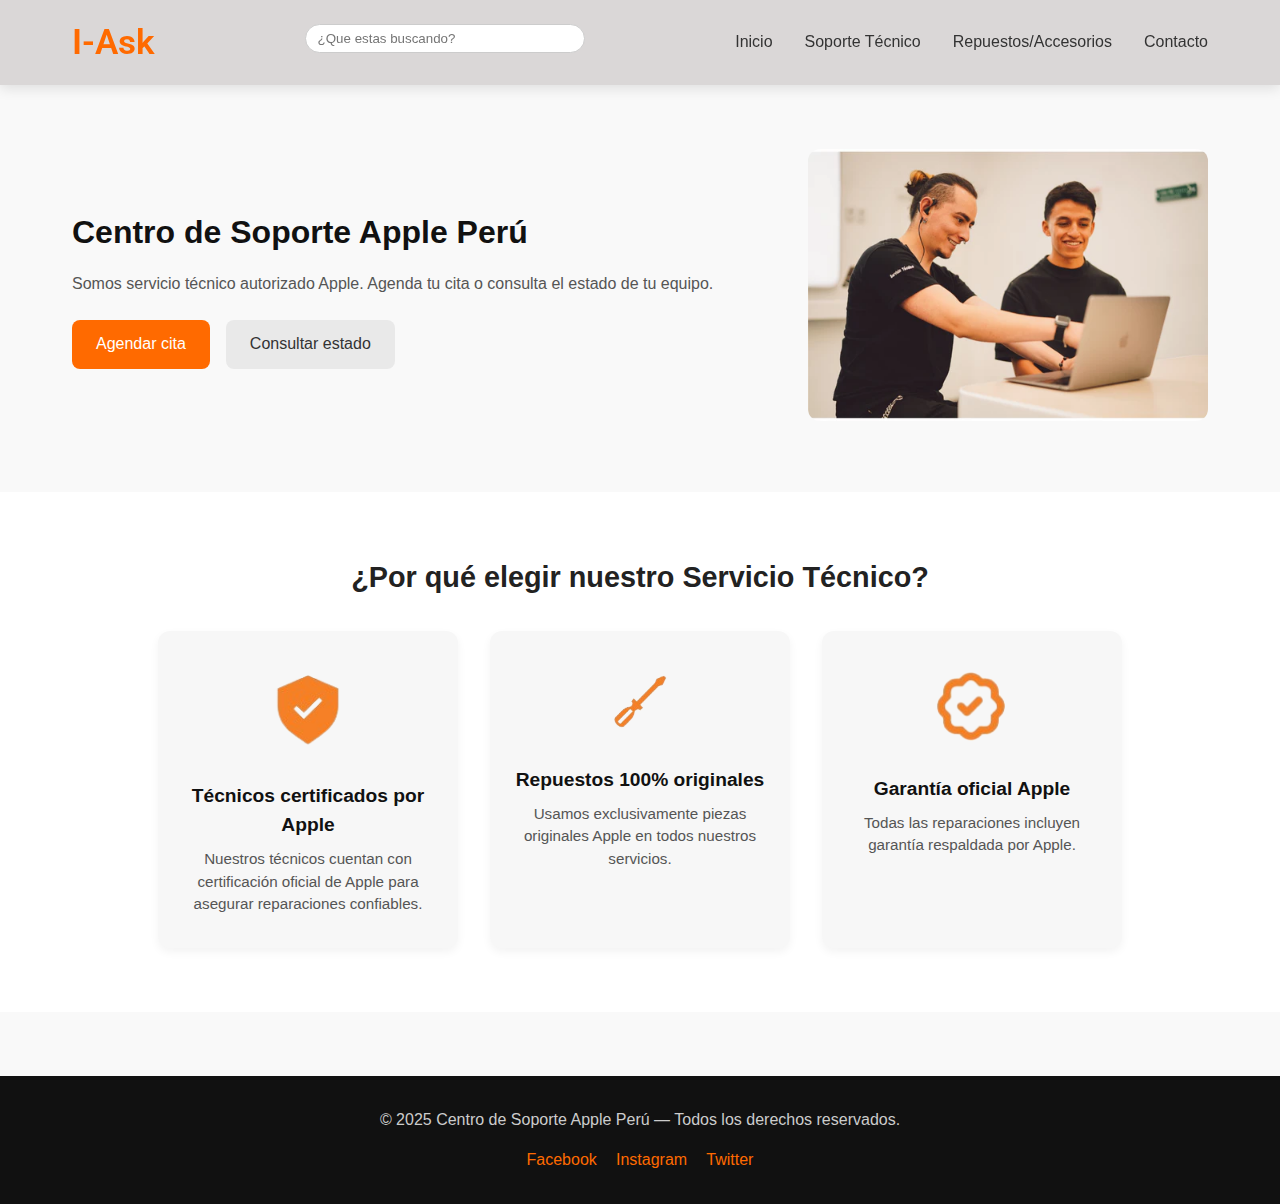
<file: index.html>
<!DOCTYPE html>
<html lang="en">

<head>
    <meta charset="UTF-8">
    <meta http-equiv="X-UA-Compatible" content="IE=edge">
    <meta name="viewport" content="width=device-width, initial-scale=1.0">
    <title>I-Ask Centro de soporte</title>
    <link rel="stylesheet" href="sty.css">
    <link href="https://fonts.googleapis.com/css2?family=Roboto:wght@400;700&display=swap" rel="stylesheet">
</head>

<body>
    <header>
        <nav class="navbar">
            <h1 class="logo">I-Ask</h1>
            <div class="search-box">
                <input type="text" placeholder="¿Que estas buscando?">
            </div>
            <ul class="menu">
                <li><a href="index.html">Inicio</a></li>
                <li><a href="SERVICIO TECNICO.html">Soporte Técnico</a></li>
                <li><a href="ACCESORIOS.html">Repuestos/Accesorios</a></li>
                <li><a href="CONTACTO.html">Contacto</a></li>
            </ul>
        </nav>
    </header>

    <!--  INICIO -->
    <main>

        <section class="hero">
            <div class="hero-texto">
                <h2>Centro de Soporte Apple Perú</h2>
                <p>Somos servicio técnico autorizado Apple. Agenda tu cita o consulta el estado de tu equipo.</p>
                <div class="botones">
                    <a href="CONTACTO.html" class="btn btn-naranja">Agendar cita</a>
                    <a href="CONTACTO.html" class="btn btn-gris">Consultar estado</a>
                </div>
            </div>
            <div class="hero-imagen">
                <img src="./imagenes/Servicio-tecnico-ishop.png" alt="Técnico Apple trabajando">
            </div>
        </section>

        <!-- Sección de  -->
        <section class="beneficios">
            <h2>¿Por qué elegir nuestro Servicio Técnico?</h2>

            <div class="tarjetas">
                <div class="tarjeta">
                    <img src="./imagenes/certificado.png" alt="Certificados">
                    <h3>Técnicos certificados por Apple</h3>
                    <p>Nuestros técnicos cuentan con certificación oficial de Apple para asegurar reparaciones
                        confiables.</p>
                </div>

                <div class="tarjeta">
                    <img src="./imagenes/repuestos.png" alt="Repuestos">
                    <h3>Repuestos 100% originales</h3>
                    <p>Usamos exclusivamente piezas originales Apple en todos nuestros servicios.</p>
                </div>

                <div class="tarjeta">
                    <img src="./imagenes/garantia.png" alt="Garantía">
                    <h3>Garantía oficial Apple</h3>
                    <p>Todas las reparaciones incluyen garantía respaldada por Apple.</p>
                </div>
            </div>
        </section>

    </main>

    <!-- 🔹 FOTER -->
    <footer>
        <p>© 2025 Centro de Soporte Apple Perú — Todos los derechos reservados.</p>
        <ul class="redes">
            <li><a href="https://www.facebook.com/apple/?locale=es_LA">Facebook</a></li>
            <li><a href="https://www.instagram.com/">Instagram</a></li>
            <li><a href="https://x.com/?lang=en">Twitter</a></li>
        </ul>
    </footer>

</body>

</html>
</file>
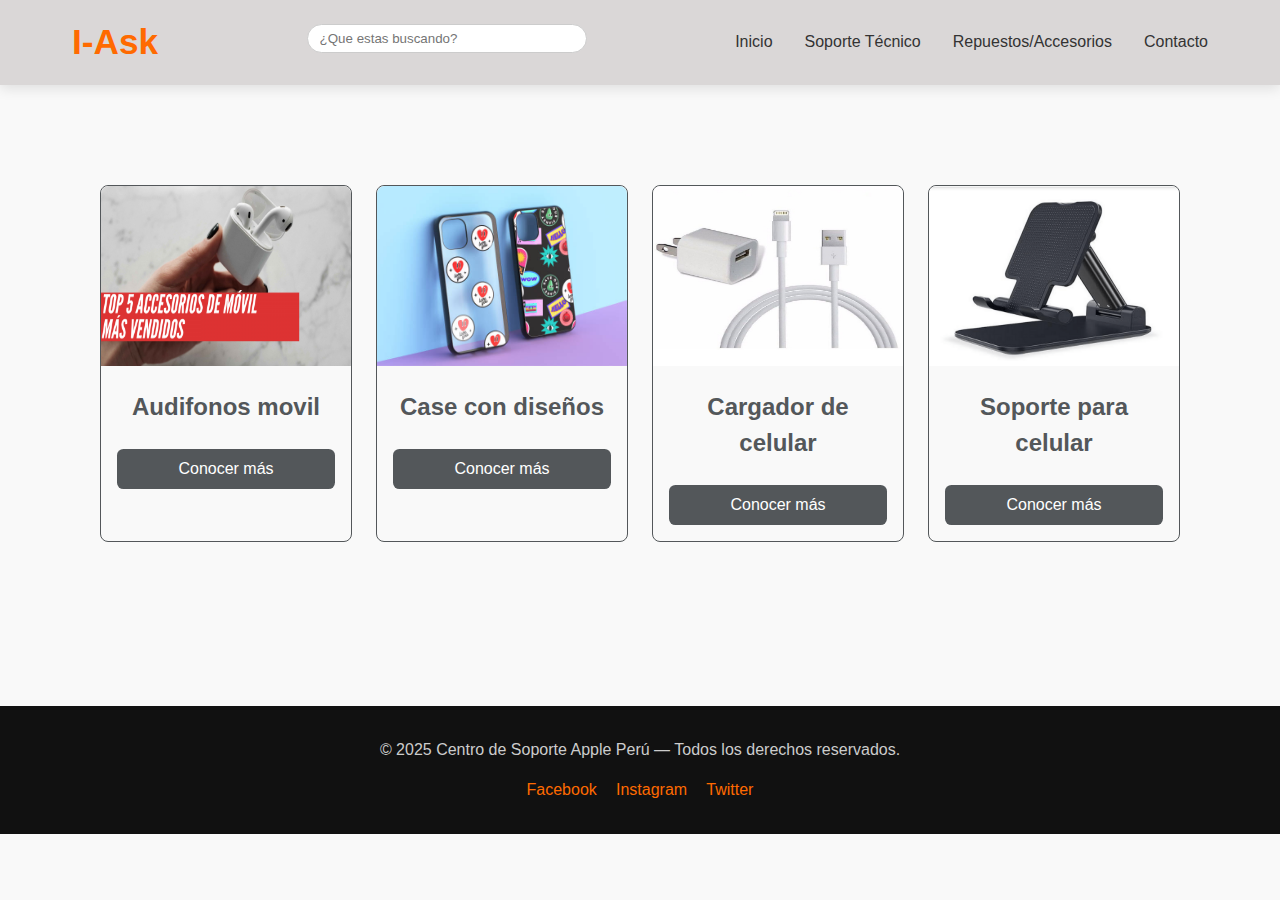
<file: ACCESORIOS.html>
<!DOCTYPE html>
<html lang="en">

<head>
    <meta charset="UTF-8">
    <meta name="viewport" content="width=device-width, initial-scale=1.0">
    <link rel="stylesheet" href="sty.css">
    <title> Accesorios </title>
</head>

<body>
    <header>
        <nav class="navbar">
            <h1 class="logo">I-Ask</h1>
            <div class="search-box">
                <input type="text" placeholder="¿Que estas buscando?">
            </div>
            <ul class="menu">
                <li><a href="index.html">Inicio</a></li>
                <li><a href="SERVICIO TECNICO.html">Soporte Técnico</a></li>
                <li><a href="ACCESORIOS.html">Repuestos/Accesorios</a></li>
                <li><a href="CONTACTO.html">Contacto</a></li>
            </ul>
        </nav>
    </header>

    <article class="card-grid container">
        <section class="card">
            <section class="card-img">
                <a href="#"><img src="imagenes externas/audifono2.png" alt="" class="img-fluid"></a>
            </section>
            <section class="card-content">
                <a href="#">
                    <h1 class="card-title">Audifonos movil</h1>
                </a>
                <a href="#" class="card-info">Conocer más</a>
            </section>
        </section>

        <section class="card">
            <section class="card-img">
                <a href="#"><img src="./imagenes externas/case2.jpg" alt="" class="img-fluid"></a>
            </section>
            <section class="card-content">
                <a href="#">
                    <h1 class="card-title">Case con diseños</h1>
                </a>
                <a href="#" class="card-info">Conocer más</a>
            </section>
        </section>

        <section class="card">
            <section class="card-img">
                <a href="#"><img src="./imagenes externas/cargador.jpeg.jpg" alt="" class="img-fluid"></a>
            </section>
            <section class="card-content">
                <a href="#">
                    <h1 class="card-title">Cargador de celular</h1>
                </a>
                <a href="#" class="card-info">Conocer más</a>
            </section>
        </section>

        <section class="card">
            <section class="card-img">
                <a href="#"><img src="./imagenes externas/soporte.jpg" alt="" class="img-fluid"></a>
            </section>
            <section class="card-content">
                <a href="#">
                    <h1 class="card-title">Soporte para celular</h1>
                </a>
                <a href="#" class="card-info">Conocer más</a>
            </section>
        </section>
    </article>




        <footer>
            <p>© 2025 Centro de Soporte Apple Perú — Todos los derechos reservados.</p>
            <ul class="redes">
                <li><a href="https://www.facebook.com/apple/?locale=es_LA">Facebook</a></li>
                <li><a href="https://www.instagram.com/">Instagram</a></li>
                <li><a href="https://x.com/?lang=en">Twitter</a></li>
            </ul>
        </footer>
</body>

</html>
</file>
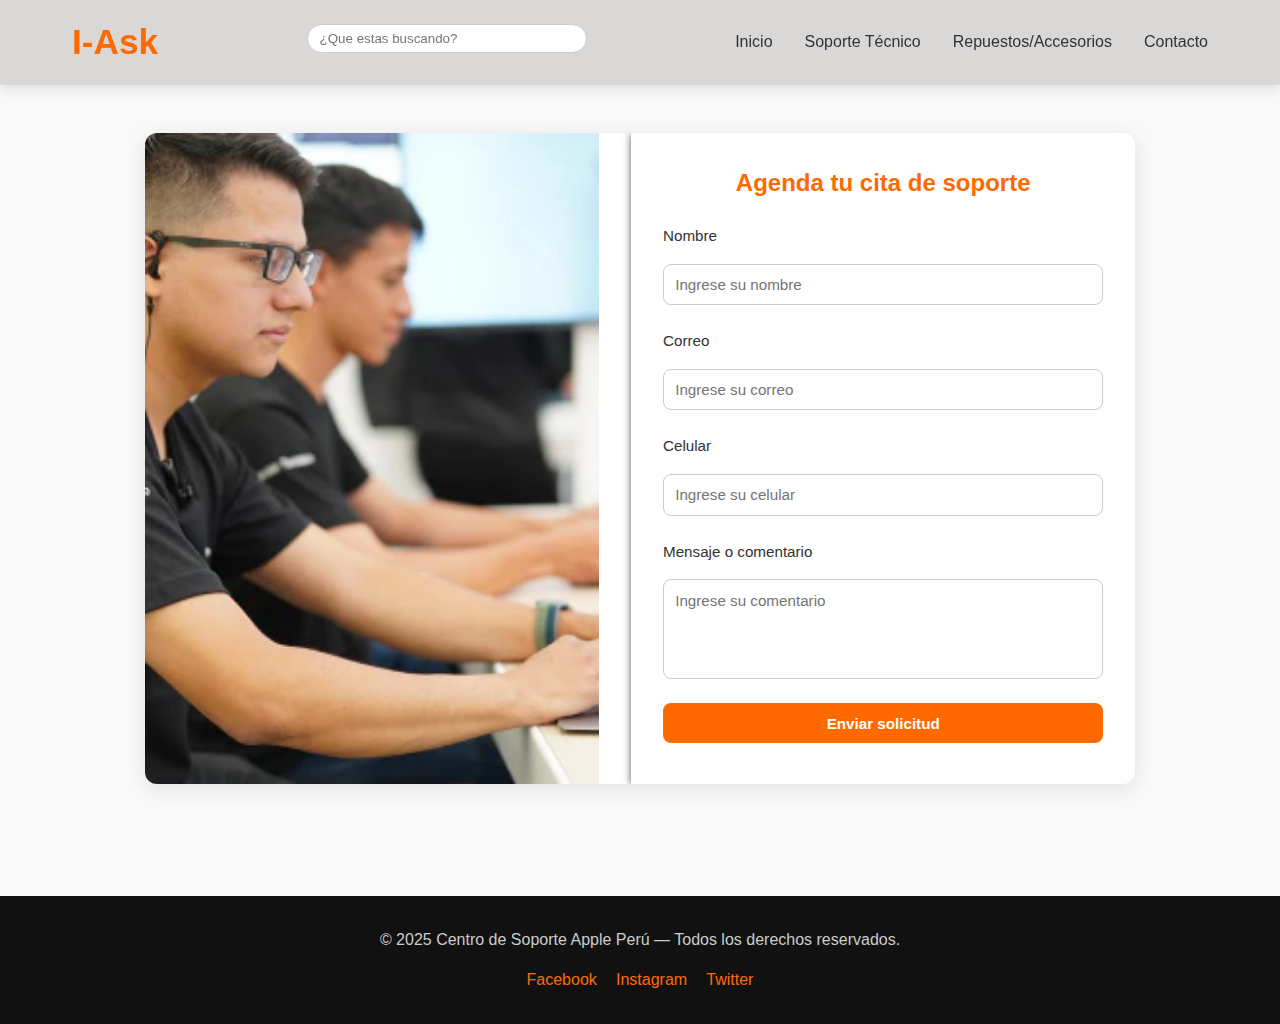
<file: CONTACTO.html>
<!DOCTYPE html>
<html lang="en">

<head>
    <meta charset="UTF-8">
    <meta name="viewport" content="width=device-width, initial-scale=1.0">
    <link rel="stylesheet" href="sty.css">
    <title> Contacto </title>
    <link href="https://cdn.jsdelivr.net/npm/bootstrap@5.0.2/dist/css/bootstrap.min.css" rel="stylesheet" integrity="sha384-EVSTQN3/azprG1Anm3QDgpJLIm9Nao0Yz1ztcQTwFspd3yD65VohhpuuCOmLASjC" crossorigin="anonymous">
</head>

<body>
    <header>
        <nav class="navbar">
            <h1 class="logo">I-Ask</h1>
            <div class="search-box">
                <input type="text" placeholder="¿Que estas buscando?">
            </div>
            <ul class="menu">
                <li><a href="index.html">Inicio</a></li>
                <li><a href="SERVICIO TECNICO.html">Soporte Técnico</a></li>
                <li><a href="ACCESORIOS.html">Repuestos/Accesorios</a></li>
                <li><a href="CONTACTO.html">Contacto</a></li>
            </ul>
        </nav>
    </header>

    <main class="contacto">
        <section class="contacto-contenedor">
            <div class="contacto-imagen">
                <img src="./imagenes/inicio 2.png" alt="Atención técnica" class="img-contacto">
            </div>
    
            <form class="contacto-formulario">
                <h2>Agenda tu cita de soporte</h2>
    
                <label for="nombre">Nombre</label>
                <input type="text" id="nombre" placeholder="Ingrese su nombre" required>
    
                <label for="correo">Correo</label>
                <input type="email" id="correo" placeholder="Ingrese su correo" required>
    
                <label for="telefono">Celular</label>
                <input type="tel" id="telefono" placeholder="Ingrese su celular" required>
    
                <label for="mensaje">Mensaje o comentario</label>
                <textarea id="mensaje" placeholder="Ingrese su comentario" required></textarea>
    
                <input type="submit" value="Enviar solicitud">
            </form>
        </section>
    </main>

    <footer>
        <p>© 2025 Centro de Soporte Apple Perú — Todos los derechos reservados.</p>
        <ul class="redes">
            <li><a href="https://www.facebook.com/apple/?locale=es_LA">Facebook</a></li>
            <li><a href="https://www.instagram.com/">Instagram</a></li>
            <li><a href="https://x.com/?lang=en">Twitter</a></li>
        </ul>
    </footer>
</body>

</html>
</file>
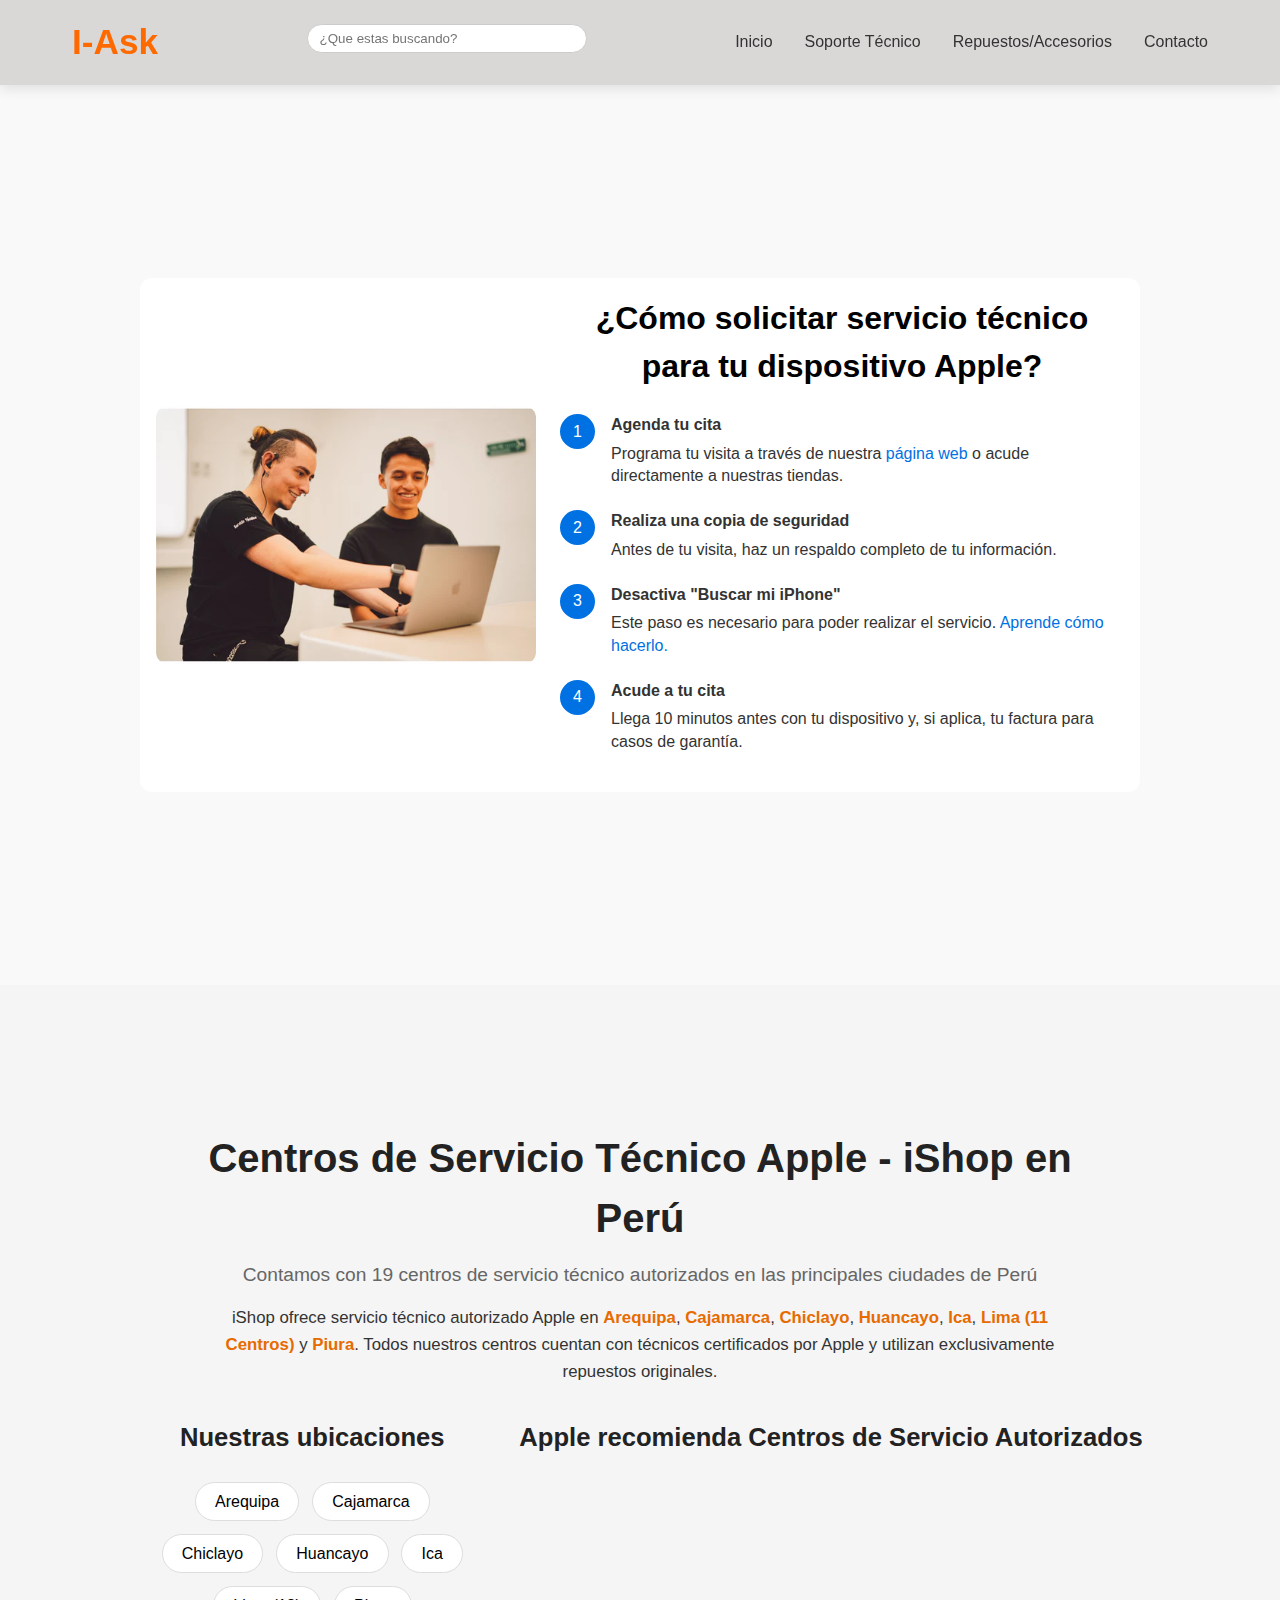
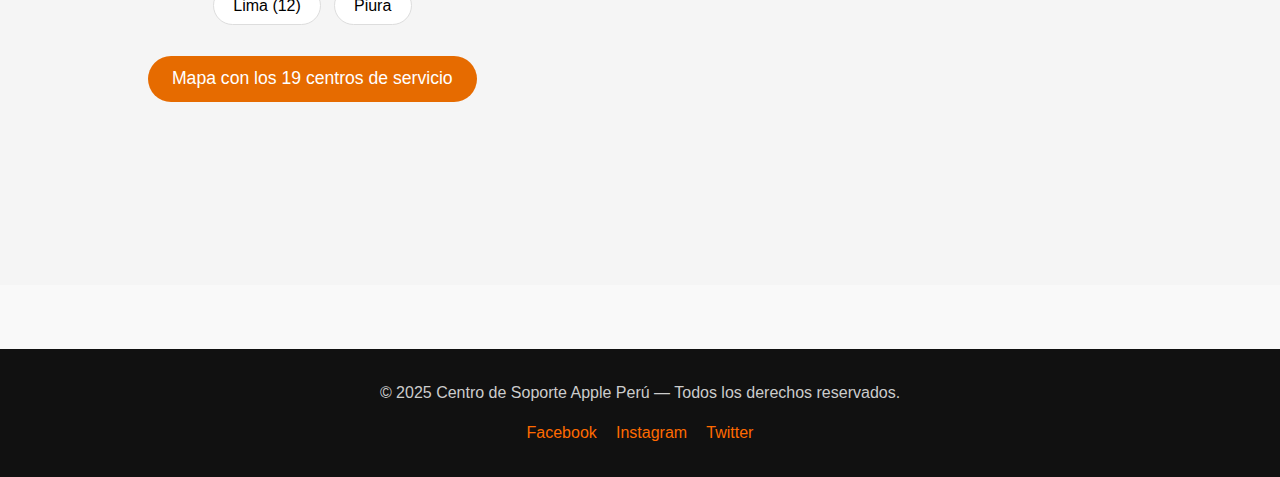
<file: SERVICIO TECNICO.html>
<!DOCTYPE html>
<html lang="en">

<head>
    <meta charset="UTF-8">
    <meta name="viewport" content="width=device-width, initial-scale=1.0">
    <link rel="stylesheet" href="sty.css">
    <title> Servicio Tecnico </title>
</head>

<body>
    <header>
        <nav class="navbar">
            <h1 class="logo">I-Ask</h1>
            <div class="search-box">
                <input type="text" placeholder="¿Que estas buscando?">
            </div>
            <ul class="menu">
                <li><a href="index.html">Inicio</a></li>
                <li><a href="SERVICIO TECNICO.html">Soporte Técnico</a></li>
                <li><a href="ACCESORIOS.html">Repuestos/Accesorios</a></li>
                <li><a href="CONTACTO.html">Contacto</a></li>
            </ul>
        </nav>
    </header>
    <!-- hdr.hero>img[alt=portada]+.overlay[aria-hidden=false]>(.texto>h1+p+a.cta) -->
    <main>
        <!-- SECCIÓN: Servicio técnico para dispositivo Apple -->
        <section class="seccion-servicio">

            <!-- Contenedor principal que incluye imagen y texto -->
            <div class="contenedor-principal">

                <!-- Bloque de la imagen -->
                <div class="bloque-imagen">
                    <img src="./imagenes/Servicio-tecnico-ishop.png" alt="Persona sonriendo usando un iPhone">
                </div>

                <!-- Bloque de texto con los pasos -->
                <div class="bloque-texto">

                    <h2 class="titulo-servicio">
                        ¿Cómo solicitar servicio técnico para tu dispositivo Apple?
                    </h2>

                    <div class="paso">
                        <div class="numero">1</div>
                        <div class="contenido-paso">
                            <p><strong>Agenda tu cita</strong></p>
                            <p>Programa tu visita a través de nuestra <a href="CONTACTO.html">página web</a> o acude directamente a
                                nuestras tiendas.</p>
                        </div>
                    </div>

                    <div class="paso">
                        <div class="numero">2</div>
                        <div class="contenido-paso">
                            <p><strong>Realiza una copia de seguridad</strong></p>
                            <p>Antes de tu visita, haz un respaldo completo de tu información.</p>
                        </div>
                    </div>

                    <div class="paso">
                        <div class="numero">3</div>
                        <div class="contenido-paso">
                            <p><strong>Desactiva "Buscar mi iPhone"</strong></p>
                            <p>Este paso es necesario para poder realizar el servicio. <a href="https://support.apple.com/es-es/guide/iphone/iph4a8b98f75/ios">Aprende cómo
                                    hacerlo.</a></p>
                        </div>
                    </div>

                    <div class="paso">
                        <div class="numero">4</div>
                        <div class="contenido-paso">
                            <p><strong>Acude a tu cita</strong></p>
                            <p>Llega 10 minutos antes con tu dispositivo y, si aplica, tu factura para casos de
                                garantía.</p>
                        </div>
                    </div>

                </div>
            </div>
        </section>


                <!-- Esta sección muestra información y mapa sobre los centros -->
        <!-- ========================================================= -->
        <section class="seccion-centros">

            <!-- Contenedor del título y descripción -->
            <div class="bloque-introduccion">
                <h1 class="titulo-principal">Centros de Servicio Técnico Apple - iShop en Perú</h1>
                <p class="texto-secundario">
                    Contamos con 19 centros de servicio técnico autorizados en las principales ciudades de Perú
                </p>
                <p class="texto-descriptivo">
                    iShop ofrece servicio técnico autorizado Apple en
                    <span class="resaltado">Arequipa</span>,
                    <span class="resaltado">Cajamarca</span>,
                    <span class="resaltado">Chiclayo</span>,
                    <span class="resaltado">Huancayo</span>,
                    <span class="resaltado">Ica</span>,
                    <span class="resaltado">Lima (11 Centros)</span> y
                    <span class="resaltado">Piura</span>.
                    Todos nuestros centros cuentan con técnicos certificados por Apple y utilizan exclusivamente
                    repuestos originales.
                </p>
            </div>

            <!-- Contenedor principal flexible para ubicaciones y mapa -->
            <div class="bloque-contenido">

                <!-- Bloque de ubicaciones -->
                <div class="bloque-ubicaciones">
                    <h2 class="subtitulo">Nuestras ubicaciones</h2>

                    <!-- Botones simulando etiquetas de ubicación -->
                    <div class="contenedor-botones">
                        <button class="boton-ubicacion">Arequipa</button>
                        <button class="boton-ubicacion">Cajamarca</button>
                        <button class="boton-ubicacion">Chiclayo</button>
                        <button class="boton-ubicacion">Huancayo</button>
                        <button class="boton-ubicacion">Ica</button>
                        <button class="boton-ubicacion">Lima (12)</button>
                        <button class="boton-ubicacion">Piura</button>
                    </div>

                    <!-- Botón principal -->
                    <button class="boton-principal">Mapa con los 19 centros de servicio</button>
                </div>

                <!-- Bloque de mapa -->
                <div class="bloque-mapa">
                    <h2 class="subtitulo">Apple recomienda Centros de Servicio Autorizados</h2>
                    <div class="mapa-contenedor">
                        <iframe
                            src="https://www.google.com/maps/embed?pb=!1m18!1m12!1m3!1d438.739748730843!2d-77.03618646128339!3d-12.082232322876969!2m3!1f0!2f0!3f0!3m2!1i1024!2i768!4f13.1!3m3!1m2!1s0x9105c85f513e63ed%3A0x4530f31ba4e3819c!2sAPPLE%20PERU.-%20Reparaci%C3%B3n%20Macbook%2C%20Reparaci%C3%B3n%20iPhone%2C%20Tecnico%20Apple%2C%20Reparacion%20Mac%20Miraflores!5e1!3m2!1sen!2spe!4v1761529056157!5m2!1sen!2spe"
                            allowfullscreen="" loading="lazy" referrerpolicy="no-referrer-when-downgrade">
                        </iframe>
                    </div>
                </div>

            </div>

        </section>



        <footer>
            <p>© 2025 Centro de Soporte Apple Perú — Todos los derechos reservados.</p>
            <ul class="redes">
                <li><a href="https://www.facebook.com/apple/?locale=es_LA">Facebook</a></li>
                <li><a href="https://www.instagram.com/">Instagram</a></li>
                <li><a href="https://x.com/?lang=en">Twitter</a></li>
            </ul>
        </footer>
</body>

</html>
</file>
<file: sty.css>
/*Aqui podemos poner los roots pero nose*/

* {
    margin: 0;
    padding: 0;
    box-sizing: border-box;
    font-family: "Poppins", sans-serif;
}

body {
    background-color: #f9f9f9;
    color: #333;
    line-height: 1.5;
}

/* 🔹HEADER*/

header {
    background-color: rgb(218, 215, 215);
    box-shadow: 0 4px 12px rgba(0, 0, 0, 0.1);
    position: sticky;
    top: 0;
    z-index: 10;
}

.navbar {
    max-width: 1200px;
    margin: 0 auto;
    padding: 1rem 2rem;
    display: flex;
    justify-content: space-between;
    align-items: center;
}

.logo {
    font-family: 'Roboto', sans-serif;
    font-weight: 600;
    color: #ff6a00;
    font-size: 2.2rem;
}

.menu {
    list-style: none;
    display: flex;
    gap: 2rem;
}

.menu a {
    text-decoration: none;
    color: #333;
    transition: color 0.2s ease;
    cursor: pointer;
}


.menu a::after {
    content: '';
    position: absolute;
    width: 0;
    height: 2px;
    bottom: 0;
    left: 0;
    background-color: #ff6a00;
    transition: width 0.3s;
}

.menu a:hover::after {
    width: 100%;
}

/*🔹::after es el pseudoelemento que agrega la linea debajo */

.menu a:hover {
    color: #ff6a00;
}

/*🔹BARRA DE BUSQUEDA IMPROVISADA*/
.search-box {
    width: 30%;
    /* ocupa solo el 30% del espacio disponible */
    min-width: 170px;
    /* nunca demasiado pequeña */
    max-width: 280px;
    /* nunca demasiado grande */
    margin: 0 1rem;
}

.search-box input {
    width: 100%;
    padding: 6px 12px;
    border: 1px solid #ccc;
    border-radius: 20px;
    outline: none;
    transition: all 0.3s;
}

/*PARA EL COLOR CUANDO ESCRIBAS*/
.search-box input:focus {
    border-color: #ff6a00;
    box-shadow: 0 0 5px rgba(255, 106, 0, 0.3);
}

/* ------------------------------
SECTION INICIO
  ------------------------------ */
.hero {
    display: flex;
    justify-content: center;
    align-items: center;
    gap: 3rem;
    max-width: 1200px;
    margin: 4rem auto;
    padding: 0 2rem;
    flex-wrap: wrap;
}

.hero-texto {
    flex: 1 1 400px;
}

.hero-texto h2 {
    font-size: 2rem;  
    color: #111;
    margin-bottom: 1rem;
}

.hero-texto p {
    margin-bottom: 1.5rem;
    color: #555;
}

.botones {
    display: flex;
    gap: 1rem;
}

.btn {
    display: inline-block;
    padding: 0.8rem 1.5rem;
    border-radius: 8px;
    text-decoration: none;
    font-weight: 500;
    transition: background 0.2s ease, color 0.2s ease;
}

.btn-naranja {
    background-color: #ff6a00;
    color: white;
}

.btn-naranja:hover {
    background-color: #e05c00;
}

.btn-gris {
    background-color: #e9e9e9;
    color: #333;
}

.btn-gris:hover {
    background-color: #d6d6d6;
}

.hero-imagen img {
    width: 100%;
    max-width: 400px;
    border-radius: 12px;
}

/* 🔹SECCIÓN BENEFICIOS*/
.beneficios {
    background-color: #fff;
    padding: 4rem 2rem;
    text-align: center;
}

.beneficios h2 {
    font-size: 1.8rem;
    color: #222;
    margin-bottom: 2rem;
}

.tarjetas {
    display: flex;
    flex-wrap: wrap;
    justify-content: center;
    gap: 2rem;
    max-width: 1100px;
    margin: 0 auto;
}

.tarjeta {
    background-color: #f7f7f7;
    border-radius: 12px;
    padding: 2rem 1.5rem;
    width: 300px;
    box-shadow: 0 4px 10px rgba(0, 0, 0, 0.05);
    transition: transform 0.2s ease, box-shadow 0.2s ease;
}

.tarjeta:hover {
    transform: translateY(-10px);
    box-shadow: 0 6px 14px rgba(0, 0, 0, 0.1);
    background-color: rgb(248, 245, 33);
}

.tarjeta img {
    width: 100px;
    margin-bottom: 1rem;
}

.tarjeta h3 {
    font-size: 1.2rem;
    color: #111;
    margin-bottom: 0.5rem;
}

.tarjeta p {
    color: #555;
    font-size: 0.95rem;
}

/* 🔹FOOTER */
footer {
    background-color: #111;
    color: #ccc;
    text-align: center;
    padding: 2rem 1rem;
    margin-top: 4rem;
}

footer p {
    margin-bottom: 1rem;
}

.redes {
    list-style: none;
    display: flex;
    justify-content: center;
    gap: 1.2rem;
}

.redes a {
    color: #ff6a00;
    text-decoration: none;
    transition: color 0.2s ease;
}

.redes a:hover {
    color: #fff;
}

/* ------------------------------
RESPONSIVE
  ------------------------------ */
@media (max-width: 768px) {
    .navbar {
        flex-direction: column;
        gap: 1rem;
    }

    .hero {
        flex-direction: column;
        text-align: center;
    }

    .botones {
        justify-content: center;
    }
}







/*--------------------------------------------------------------------------------------------------
---------------------------------SERVICIO TECNICO---------------------------------------------------------
-----------------------------------------------------------------------------------------------*/








/* ---------------------------------------------------------
   Estructura principal de la sección 
   --------------------------------------------------------- */
.seccion-servicio {
    width: 100%;
    min-height: 100vh;
    display: flex;
    justify-content: center;
    /* Centra el contenido en el eje horizontal */
    align-items: center;
    /* Centra en el eje vertical */
    padding: 2rem;
}

/* --------------------------------------------------------- */
/* Contenedor principal que incluye imagen y texto */
/* display:flex + flex-wrap permite que los elementos salten
     a la siguiente línea automáticamente cuando no hay espacio */
/* --------------------------------------------------------- */
.contenedor-principal {
    display: flex;
    flex-wrap: wrap;
    /* Permite que el bloque-texto baje al reducir el ancho */
    justify-content: center;
    align-items: center;
    background-color: #ffffff;
    border-radius: 12px;
    padding: 1rem;
    max-width: 1000px;
    gap: 1.5rem;
    /* Pequeña separación entre imagen y texto */
}

/* ---------------------------------------------------------   
     Bloque de imagen 
     --------------------------------------------------------- */
.bloque-imagen {
    display: flex;
    justify-content: center;
    align-items: center;
    /* Crece y reduce según el espacio disponible */
}

.bloque-imagen img {
    width: clamp(250px, 40vw, 380px);
    /* Imagen adaptable */
    border-radius: 12px;
    /* Bordes suaves */
}

/* ---------------------------------------------------------   
     Bloque de texto   
     --------------------------------------------------------- */
.bloque-texto {
    display: flex;
    flex-direction: column;
    justify-content: center;
    flex: 1 1 400px;
    /* Ocupa el mismo espacio que la imagen cuando hay espacio */
    text-align: left;
}

/* Título principal */
.titulo-servicio {
    font-size: clamp(1.3rem, 2.5vw, 2rem);
    text-align: center;
    margin-bottom: 1.5rem;
    color: #000000;
}

/* --------------------------------------------------------- 
     Contenedores de pasos individuales 
     --------------------------------------------------------- */
.paso {
    display: flex;
    /* Número + texto alineados horizontalmente */
    align-items: flex-start;
    margin-bottom: 1rem;
}

/* Número circular */
.numero {
    width: 35px;
    height: 35px;
    background-color: #0071e3;
    color: #ffffff;
    border-radius: 50%;
    /* Círculo */
    display: flex;
    justify-content: center;
    align-items: center;
    font-size: clamp(0.9rem, 2vw, 1rem);
    margin-right: 1rem;
    flex-shrink: 0;
    /* por defecto los elementos flex tienen un flex-shrink:1 lo que
     hace que cuando el contenedor padre se estire tambien lo haga el elemento */
}

/* Contenido de cada paso */
.contenido-paso p {
    font-size: clamp(0.9rem, 2vw, 1rem);
    color: #333333;
    line-height: 1.4;
    margin-bottom: 0.4rem;
}

/* Enlaces dentro del texto */
.contenido-paso a {
    color: #0071e3;
    text-decoration: none;
}

.contenido-paso a:hover {
    text-decoration: underline;
    /* le devuelve al hipervínculo la decoración de la linea en su texto */
}



/* ---------------------------------------------------------   
    SECCIÓN PRINCIPAL   
   --------------------------------------------------------- */
.seccion-centros {
    width: 100%;
    min-height: 100vh;
    display: flex;
    flex-direction: column;
    /* Apila los elementos uno debajo del otro */
    justify-content: center;
    align-items: center;
    padding: 2rem;
    background-color: #f5f5f5;
}

/* ---------------------------------------------------------   
     BLOQUE DE INTRODUCCIÓN   
     Contiene los títulos y parrafos descriptivos   
     --------------------------------------------------------- */
.bloque-introduccion {
    text-align: center;
    max-width: 900px;
    margin-bottom: 2rem;
}

.titulo-principal {
    font-size: clamp(1.8rem, 4vw, 2.5rem);
    /* Tamaño adaptable */
    color: #222;
    margin-bottom: 0.8rem;
}

.texto-secundario {
    font-size: clamp(1rem, 2.5vw, 1.2rem);
    color: #666;
    margin-bottom: 1rem;
}

.texto-descriptivo {
    font-size: clamp(0.95rem, 2vw, 1.05rem);
    color: #333;
    line-height: 1.6;
    padding: 0 1rem;
}

.resaltado {
    color: #e66b00;
    /* Color naranja de iShop */
    font-weight: bold;
}

/* ---------------------------------------------------------   
    BLOQUE DE CONTENIDO   
    Agrupa ubicaciones (izquierda) y mapa (derecha)   
     --------------------------------------------------------- */
.bloque-contenido {
    display: flex;
    flex-wrap: wrap;
    /* Permite que el mapa baje en pantallas pequeñas */
    justify-content: center;
    align-items: flex-start;
    gap: 2rem;
    /* No se usa flex-gap, solo espaciado con padding/margin(mas corto y recomendable  :p ) */
}

/* ---------------------------------------------------------   
   BLOQUE DE UBICACIONES   
   --------------------------------------------------------- */
.bloque-ubicaciones {
    display: flex;
    flex-direction: column;
    align-items: center;
    text-align: center;
    /* NOTA: usar center en estas propiedades hace mas facil y esteticamente siempre se vera mejor */
}

.subtitulo {
    font-size: clamp(1.2rem, 3vw, 1.6rem);
    margin-bottom: 1.2rem;
    color: #222;
}

/* Contenedor de botones de ubicación */
.contenedor-botones {
    display: flex;
    flex-wrap: wrap;
    justify-content: center;
    max-width: 350px;
    margin-bottom: 1.5rem;
}

/* Botones de ciudades */
.boton-ubicacion {
    background-color: #ffffff;
    border: 1px solid #ddd;
    border-radius: 50px;
    /* Bordes redondeados */
    margin: 0.4rem;
    padding: 0.6rem 1.2rem;
    font-size: clamp(0.9rem, 2vw, 1rem);
    cursor: pointer;
    transition: 0.3s ease;
}

.boton-ubicacion:hover {
    background-color: #e66b00;
    color: white;
}

/* Botón principal */
.boton-principal {
    background-color: #e66b00;
    color: white;
    border: none;
    border-radius: 25px;
    padding: 0.8rem 1.5rem;
    font-size: clamp(1rem, 2.5vw, 1.1rem);
    cursor: pointer;
    transition: 0.3s ease;
}

.boton-principal:hover {
    background-color: #cc5f00;
}

/* --------------------------------------------------------- */
/* BLOQUE DE MAPA */
/* --------------------------------------------------------- */
.bloque-mapa {
    display: flex;
    flex-direction: column;
    align-items: center;
}

.mapa-contenedor {
    width: clamp(280px, 45vw, 450px);
    height: clamp(160px, 25vw, 250px);
    border-radius: 15px;
    margin-top: 1rem;
}

/* El iframe se adapta al contenedor */
.mapa-contenedor iframe {
    width: 100%;
    height: 100%;
    border: none;
    border-radius: 15px;
}




/*-------------------------------------------------------------------------------------------
------------------------------------ACCESORIOS-------------------------------------------------------
-------------------------------------------------------------------------------------------*/


:root{
    --color-primario: #d6d4d4;
    --color-secundario: #082BA5;
    --color-parrafo: #53575A;
    --color-titulo: #282D31;
    --color-fondo: #FCFCFC;
}


/* ?Inicio cards css */

article{
    padding: 100px;
}

.card-grid{
    display: grid;
    gap: 1.5em;
    grid-template-columns: repeat(auto-fill, minmax(250px, 1fr));
}
.card{
    background-color: var(--color-fondo);
    border-radius: 0.5em;
    border: 1px solid var(--color-parrafo);
    box-shadow: 0px 0px 3px var(--color-sombras);

}

.card-content{
    padding: 1em;
}

.card-content a{
    text-decoration: none;
}
.card-title{
    font-family: "Poppins", sans-serif;
    font-weight: 600;
    color: var(--color-parrafo);
    font-size: 1.5em;
    text-align: center;
    margin-bottom: 1em;
}

.card-info{
    font-family: "Roboto", sans-serif;
    font-weight: 400;
    color: #fff;
    background-color: var(--color-parrafo);
    padding: .5em;
    text-decoration: none;
    border-radius: .4em;
    text-align: center;
    display: block;
}

.card-img img{
    /* object-fit: cover; */
    border-top-left-radius: 0.5em;
    border-top-right-radius: 0.5em;
    width: 100%;
    height: 180px;
}

.card-info:hover{
    color: #082BA5;
    background-color: green;
    transition: background-color .5s ease-in-out;
}

/* ? Fin cards css */






/*-------------------------------------------------------------------------------------------
------------------------------------CONTACTO-------------------------------------------------------
-------------------------------------------------------------------------------------------*/


*{
    margin: 0;
    padding: 0;
    box-sizing: border-box;
}

form{
    background-color: var(--color-fondo);
    padding: 1em;
    box-shadow: 1px 1px 8px #282d31;

}

label{
    color: var(--color-primario);
    font-weight: bold;
    font-size: 1em;
}

input{
    width: 100%;
    padding: .2em;
    border: 1px solid var(--color-primario);
    margin-bottom: .6em;
}

textarea{
    width: 100%;
    min-height: 100px;
    max-height: 100px;
    border: 1px solid var(--color-primario);
}

input:hover{
    color: bisque;
    background-color: var(--color-primario);
    transition: background-color .5s ease-in-out;
}



.contacto { 
    display: flex; 
    justify-content: center; 
    align-items: center; 
    padding: 3rem 1rem; 
    background-color: #f9f9f9;
}

.contacto-contenedor {
    display: flex;
    flex-wrap: wrap;
    gap: 2rem;
    max-width: 1000px;
    background: #fff;
    border-radius: 12px;
    box-shadow: 0 4px 20px rgba(0, 0, 0, 0.1);
    overflow: hidden;
}

.contacto-imagen {
    flex: 1 1 350px;
}

.img-contacto {
    width: 100%;
    height: 100%;
    object-fit: cover;
}

.contacto-formulario {
    flex: 1 1 400px;
    padding: 2rem;
    display: flex;
    flex-direction: column;
    gap: 1rem;
}

.contacto-formulario h2 {
    font-family: 'Roboto', sans-serif;
    font-size: 1.5rem;
    color: #ff6a00;
    margin-bottom: 0.5rem;
    text-align: center;
}

.contacto-formulario label {
    font-weight: 500;
    color: #333;
    font-size: 0.95rem;
}

.contacto-formulario input,
.contacto-formulario textarea {
    width: 100%;
    padding: 0.7rem;
    border: 1px solid #ccc;
    border-radius: 8px;
    font-family: 'Roboto', sans-serif;
    font-size: 0.95rem;
    resize: none;
}

.contacto-formulario input:focus,
.contacto-formulario textarea:focus {
    outline: none;
    border-color: #ff6a00;
    box-shadow: 0 0 5px rgba(255, 106, 0, 0.4);
    transition: 0.2s;
}

.contacto-formulario input[type="submit"] {
    background-color: #ff6a00;
    color: #fff;
    font-weight: 600;
    border: none;
    cursor: pointer;
    margin-top: 0.5rem;
    transition: background-color 0.3s;
}

.contacto-formulario input[type="submit"]:hover {
    background-color: #e05d00;
}

/* Responsive */
@media (max-width: 768px) {
    .contacto-contenedor {
        flex-direction: column;
    }

    .contacto-formulario {
        padding: 1.5rem;
    }
}
</file>
